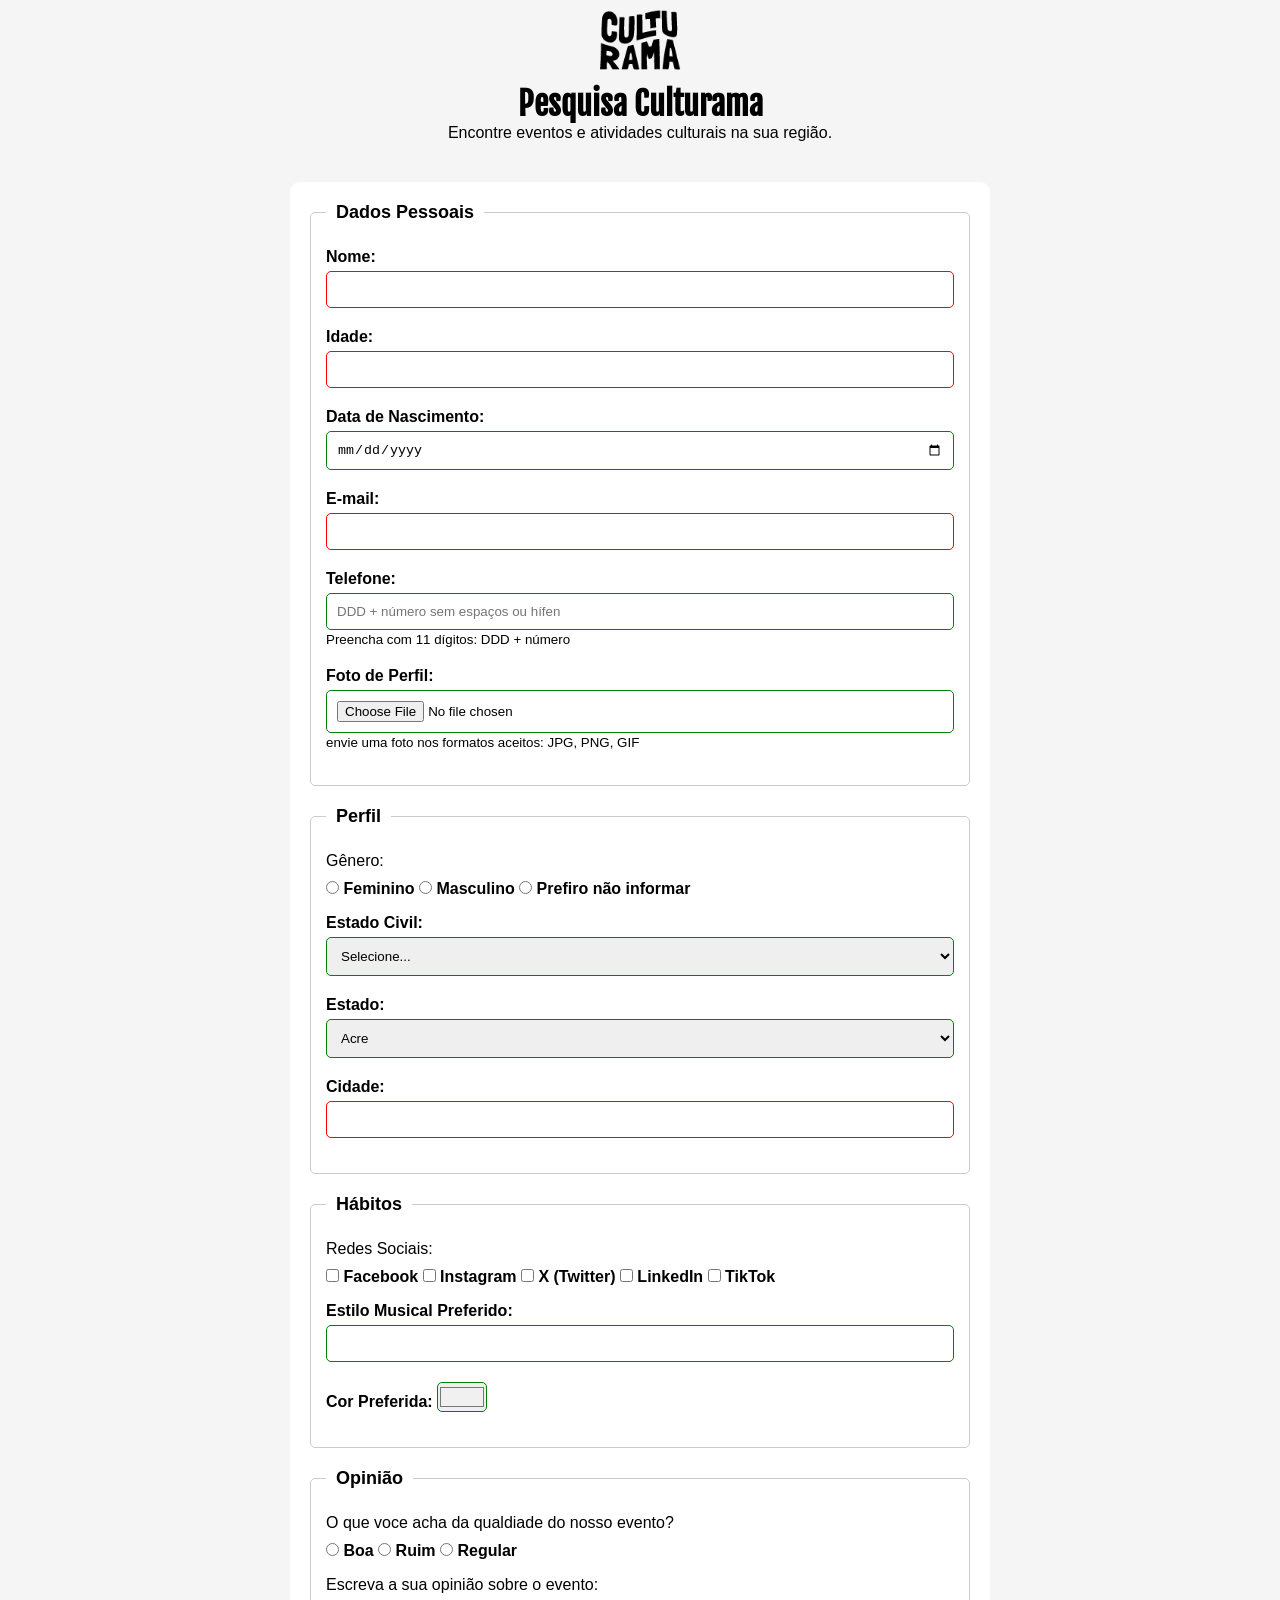
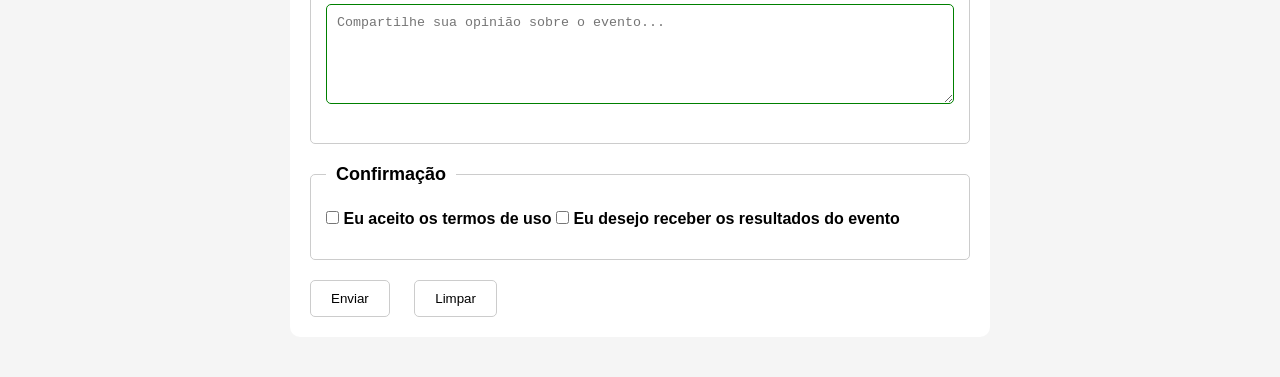
<file: index.html>
<!DOCTYPE html>
<html lang="pt-BR">
<head>
    <meta charset="UTF-8">
    <meta name="viewport" content="width=device-width, initial-scale=1.0">
    <title>Pesquisa Culturama</title>
    <link rel="icon" href="culturama-favico.png" type="image/png">
    <link rel="preconnect" href="https://fonts.googleapis.com">
    <link rel="preconnect" href="https://fonts.gstatic.com" crossorigin>
    <link href="https://fonts.googleapis.com/css2?family=Fjalla+One&family=Poppins:ital,wght@0,100;0,200;0,300;0,400;0,500;0,600;0,700;0,800;0,900;1,100;1,200;1,300;1,400;1,500;1,600;1,700;1,800;1,900&display=swap" rel="stylesheet">
    <link rel="stylesheet" href="/css/style.css">
</head>

<body>
    <main>
        <header>
            <img src ="img/logo-culturama.png" alt="Logo Culturama" width="150">
            <h1>Pesquisa Culturama</h1>
            <p>Encontre eventos e atividades culturais na sua região.</p>
        </header>
    
        <section class="dados-pessoais"> 
            <form action = "sucesso.html" method ="get">
                <fieldset>
                    <legend>Dados Pessoais</legend>

                    
                    <label for="userName">Nome:</label>
                    <input type="text" id="userName" name="userName" required>

                    <label for ="age"> Idade: </label>
                    <input type="number" id="age" name="age" min="0" required>

                    <label for ="birthDate"> Data de Nascimento: </label> 
                    <input type="date" id="birthDate" name="birthDate" >

                    <label for ="userEmail"> E-mail: </label>
                    <input type="email" id="userEmail" name="userEmail" required>

                    <label for ="userPhone"> Telefone: </label>
                    <input type="tel" id="userPhone" name="userPhone" 
                    pattern="[0-9] {11}" placeholder="DDD + número sem espaços ou hífen" aria-describedby="phoneHelp"> 
                    <small id="phoneHelp"> Preencha com 11 dígitos: DDD + número </small>

                   <br> 

                    <label for ="userImage"> Foto de Perfil: </label>
                    <input type="file" id="userImage" name="userImage" id="imgHelp">
                    <small id="imgHelp">envie uma foto nos formatos aceitos: JPG, PNG, GIF</small>




                </fieldset>

                <fieldset>
                    <legend>Perfil</legend>


                    <p>Gênero:</p>
                    <input type ="radio" name="userGender" value ="Feminino">
                    <label for="userGender" value="Feminino">Feminino</label>
                    <input type ="radio" name="userGender" value="Masculino">
                    <label for="userGender" value="Masculino">Masculino</label>
                    <input type ="radio" name="userGender" value="Prefiro não informar">
                    <label for="userGender" value="Prefiro não informar">Prefiro não informar</label>
                    <br>

                    <label for="maritalStatus">Estado Civil:</label>
                    <select name ="maritalStatus" id="maritalStatus">
                        <option value="">Selecione...</option>
                        <option value="solteiro">Solteiro(a)</option>
                        <option value="casado">Casado(a)</option>
                        <option value="divorciado">Divorciado(a)</option>
                        <option value="viuvo">Viúvo(a)</option>
                    </select>

                    <br>
                  <label for="userState">Estado: </label>
                    <select name="userState" id="userState">
                        <option value="Acre">Acre</option>
                        <option value="Alagoas">Alagoas</option>
                        <option value="Amapá">Amapá</option>
                        <option value="Amazonas">Amazonas</option>
                        <option value="Bahia">Bahia</option>
                        <option value="Ceará">Ceará</option>
                        <option value="Distrito Federal">Distrito Federal</option>
                        <option value="Espirito Santo">Espirito Santo</option>
                        <option value="Goiás">Goiás</option>
                        <option value="Maranhão">Maranhão</option>
                        <option value="Mato Grosso do Sul">Mato Grosso do Sul</option>
                        <option value="Mato Grosso">Mato Grosso</option>
                        <option value="Minas Gerais">Minas Gerais</option>
                        <option value="Pará">Pará</option>
                        <option value="Paraíba">Paraíba</option>
                        <option value="Paraná">Paraná</option>
                        <option value="Pernambuco">Pernambuco</option>
                        <option value="Piauí">Piauí</option>
                        <option value="Rio de Janeiro">Rio de Janeiro</option>
                        <option value="Rio Grande do Norte">Rio Grande do Norte</option>
                        <option value="Rio Grande do Sul">Rio Grande do Sul</option>
                        <option value="Rondônia">Rondônia</option>
                        <option value="Roraima">Roraima</option>
                        <option value="Santa Catarina">Santa Catarina</option>
                        <option value="São Paulo">São Paulo</option>
                        <option value="Sergipe">Sergipe</option>
                        <option value="Tocantins">Tocantins</option>    
                    </select>  
                  
                  <label for="userCity"> Cidade: </label>
                  <input type="text" id="userCity" name="userCity" required>
               
                </fieldset>

                <fieldset>
                    <legend>Hábitos</legend>
                    <p>Redes Sociais:</p>
                    <input type = "checkbox" name="socialMedia" value="Facebook" id="Facebook"> 
                    <label  for="Facebook" value="Facebook">Facebook</label>

                    <input type = "checkbox" name="socialMedia" value="Instagram" id="Instagram"> 
                    <label  for="Instagram" value="Instagram">Instagram</label>

                    <input type = "checkbox" name="socialMedia" value="Twitter" id="Twitter"> 
                    <label  for="Twitter" value="Twitter">X (Twitter)</label>

                    <input type = "checkbox" name="socialMedia" value="LinkedIn" id="LinkedIn">
                    <label  for="LinkedIn" value="LinkedIn">LinkedIn</label>

                    <input type = "checkbox" name="socialMedia" value="TikTok" id="TikTok">
                    <label  for="TikTok" value="TikTok">TikTok</label>

                    <br>
                    <label for="musicStyle">Estilo Musical Preferido:</label>
                    <input type="text" id="musicStyle" name="musicStyle" list="musicStyles">
                    <datalist id="musicStyles">
                        <option value="Rock">Rock</option>
                        <option value="Pop">Pop</option>
                        <option value="Sertanejo">Sertanejo</option>
                        <option value="Funk">Funk</option>
                        <option value="MPB">MPB</option>
                        <option value="Eletrônica">Eletrônica</option>
                        <option value="Hip Hop">Hip Hop</option>
                        <option value="Clássica">Clássica</option>
                    </datalist>
                    <br>
                    <label for="UserColor">Cor Preferida:</label>
                    <input type="color" id="UserColor" name="UserColor" value="#f0f0f0">
                    <br>

                </fieldset>

                <fieldset>
                    <legend>Opinião</legend>
                    <p>O que voce acha da qualdiade do nosso evento?</p>
                    <input type ="radio" name="userAvaliacao" value ="boa">
                    <label for="userAvaliacao" value="boa">Boa</label>
                    <input type ="radio" name="userAvaliacao" value="ruim">
                    <label for="userAvaliacao" value="ruim">Ruim</label>
                    <input type ="radio" name="userAvaliacao" value="regular">
                    <label for="userAvaliacao" value="regular">Regular</label>
                    <br>
                    
                    <p>Escreva a sua opinião sobre o evento:</p>
                    <textarea id="userOpinion" name="userOpinion" rows="4" cols="50" placeholder="Compartilhe sua opinião sobre o evento..."></textarea>    
                </fieldset>

                <fieldset>
                    <legend>Confirmação</legend>
                   
                    <input type ="checkbox" name="userLgpd" value ="userLgpd" required>
                    <label for="userLgpd">Eu aceito os termos de uso</label>

                    <input type ="checkbox" name="userGetresult" value ="userGetresult">
                    <label for="userGetresult">Eu desejo receber os resultados do evento</label>
               
                </fieldset>

                <button type="submit" aria-label="Enviar formulário">Enviar</button>
                <button type="reset" aria-label="Limpar formulário">Limpar</button>

            </form>
        </section>
    </main>
    
</body>
</html>
</file>
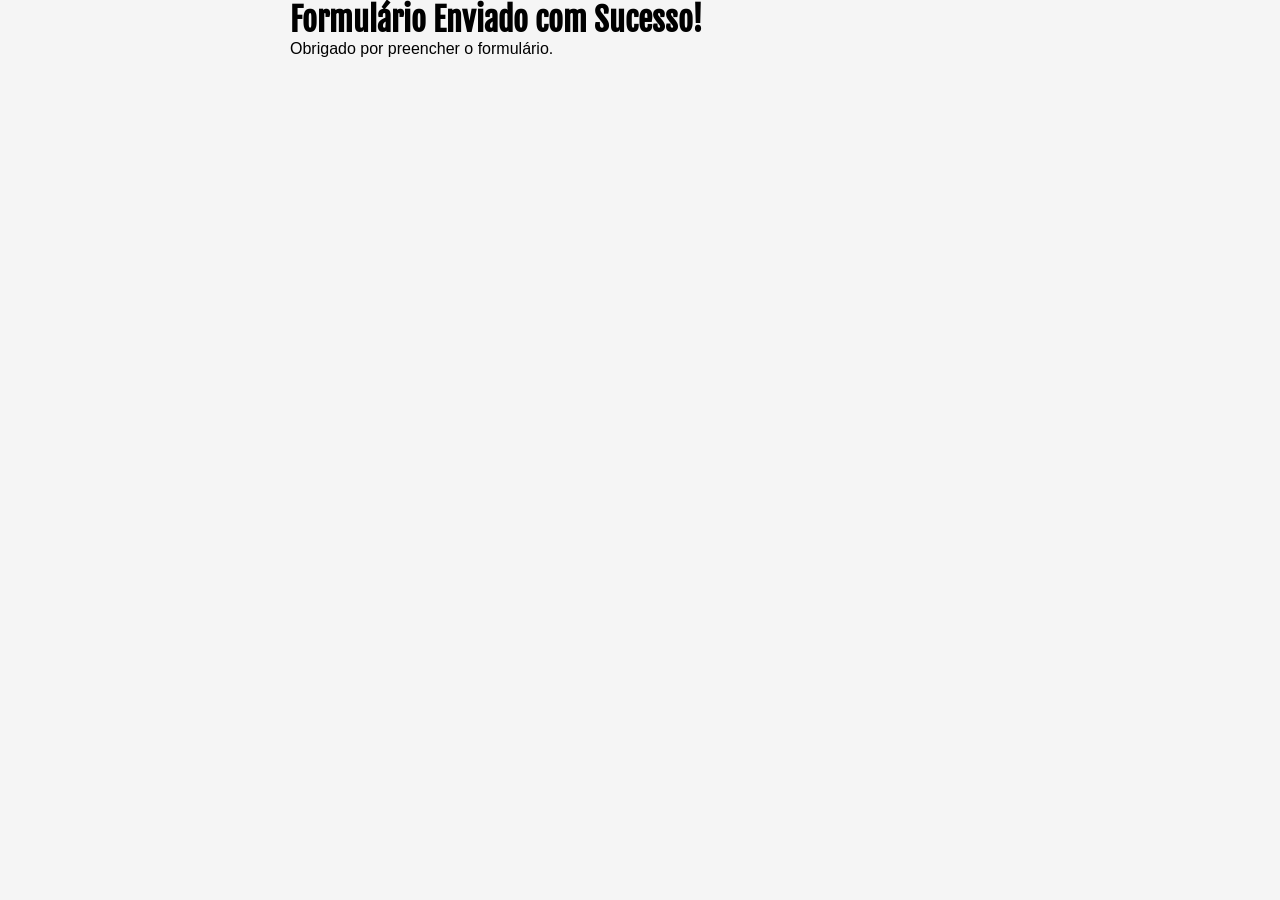
<file: sucesso.html>
<!DOCTYPE html>
<html lang="en">
<head>
    <meta charset="UTF-8">
    <meta name="viewport" content="width=device-width, initial-scale=1.0">
    <title>Pesquisa Culturama</title>
    <link rel="icon" href="culturama-favico.png" type="image/png">
    <link rel="preconnect" href="https://fonts.googleapis.com">
    <link rel="preconnect" href="https://fonts.gstatic.com" crossorigin>
    <link href="https://fonts.googleapis.com/css2?family=Fjalla+One&family=Poppins:ital,wght@0,100;0,200;0,300;0,400;0,500;0,600;0,700;0,800;0,900;1,100;1,200;1,300;1,400;1,500;1,600;1,700;1,800;1,900&display=swap" rel="stylesheet">
    <link rel="stylesheet" href="/css/style.css">
    <title>Formulário Enviado com Sucesso</title>
</head>
    <main>
        <body>
        <h1 role="alert">Formulário Enviado com Sucesso!</h1>
        <p>Obrigado por preencher o formulário.</p>
        </body>

    </main>

</html>
</file>
<file: css/style.css>
*{
    margin:0;
    padding:0;
    box-sizing:border-box;
}

body{
    font-family:Work Sans, sans-serif;
    background-color: #f5f5f5;

}

main{
    width: 100%;
    max-width: 700px;
    margin:0 auto;
}

header{
    text-align:center;
    margin-bottom: 40px;
}

img{
    width: 100px;
}


h1{
    font-family: "Fjalla One", sans-serif;
}

form{
    background-color: #fff;
    padding: 20px;
    border-radius: 10px;
    margin-bottom: 40px;

}

fieldset{
    padding: 15px;
    border: 1px solid #ccc;
    border-radius: 5px;
    margin-bottom: 20px;
  
}

legend{
    font-weight: bold;
    margin-bottom: 10px;
    font-size: 18px;
    padding: 0 10px;
}

label{
    display: inline-block;
    margin-bottom: 5px;
    font-weight: bold;
}

input[type="tel"], 
input[type="file"]{
    margin-bottom: 0;
   
}

small{
    display:inline-block;
    margin-bottom: 20px;
}

p{
    margin-bottom: 10px;
}


input,select, textarea{
    width: 100%;
    padding: 10px;
    margin-bottom: 20px;
    border: 1px solid #ccc;
    border-radius: 5px;
}

textarea{
    min-height: 100px;
}

input[type="radio"],
input[type="checkbox"]
{
    width: auto;
    
}

input[type="color"]{
    width: 50px;
    height: 30px;
    padding: 0;
    margin-right: 10px;
}

input:invalid,
textarea:invalid,
select:invalid
{
    border-color: red;
}

input:valid,
textarea:valid,
select:valid
{
    border-color: green;
}

button{
    background-color: #fff;
    margin-right: 20px;
    padding: 10px 20px;
    border: 1px solid #ccc;
    border-radius: 5px;
    cursor: pointer;
}

button[type="submit"]:hover{
    background-color: green;
    color: #fff;
}

button[type="reset"]:hover{
    background-color: orangered;
    color: #fff;
}
</file>
